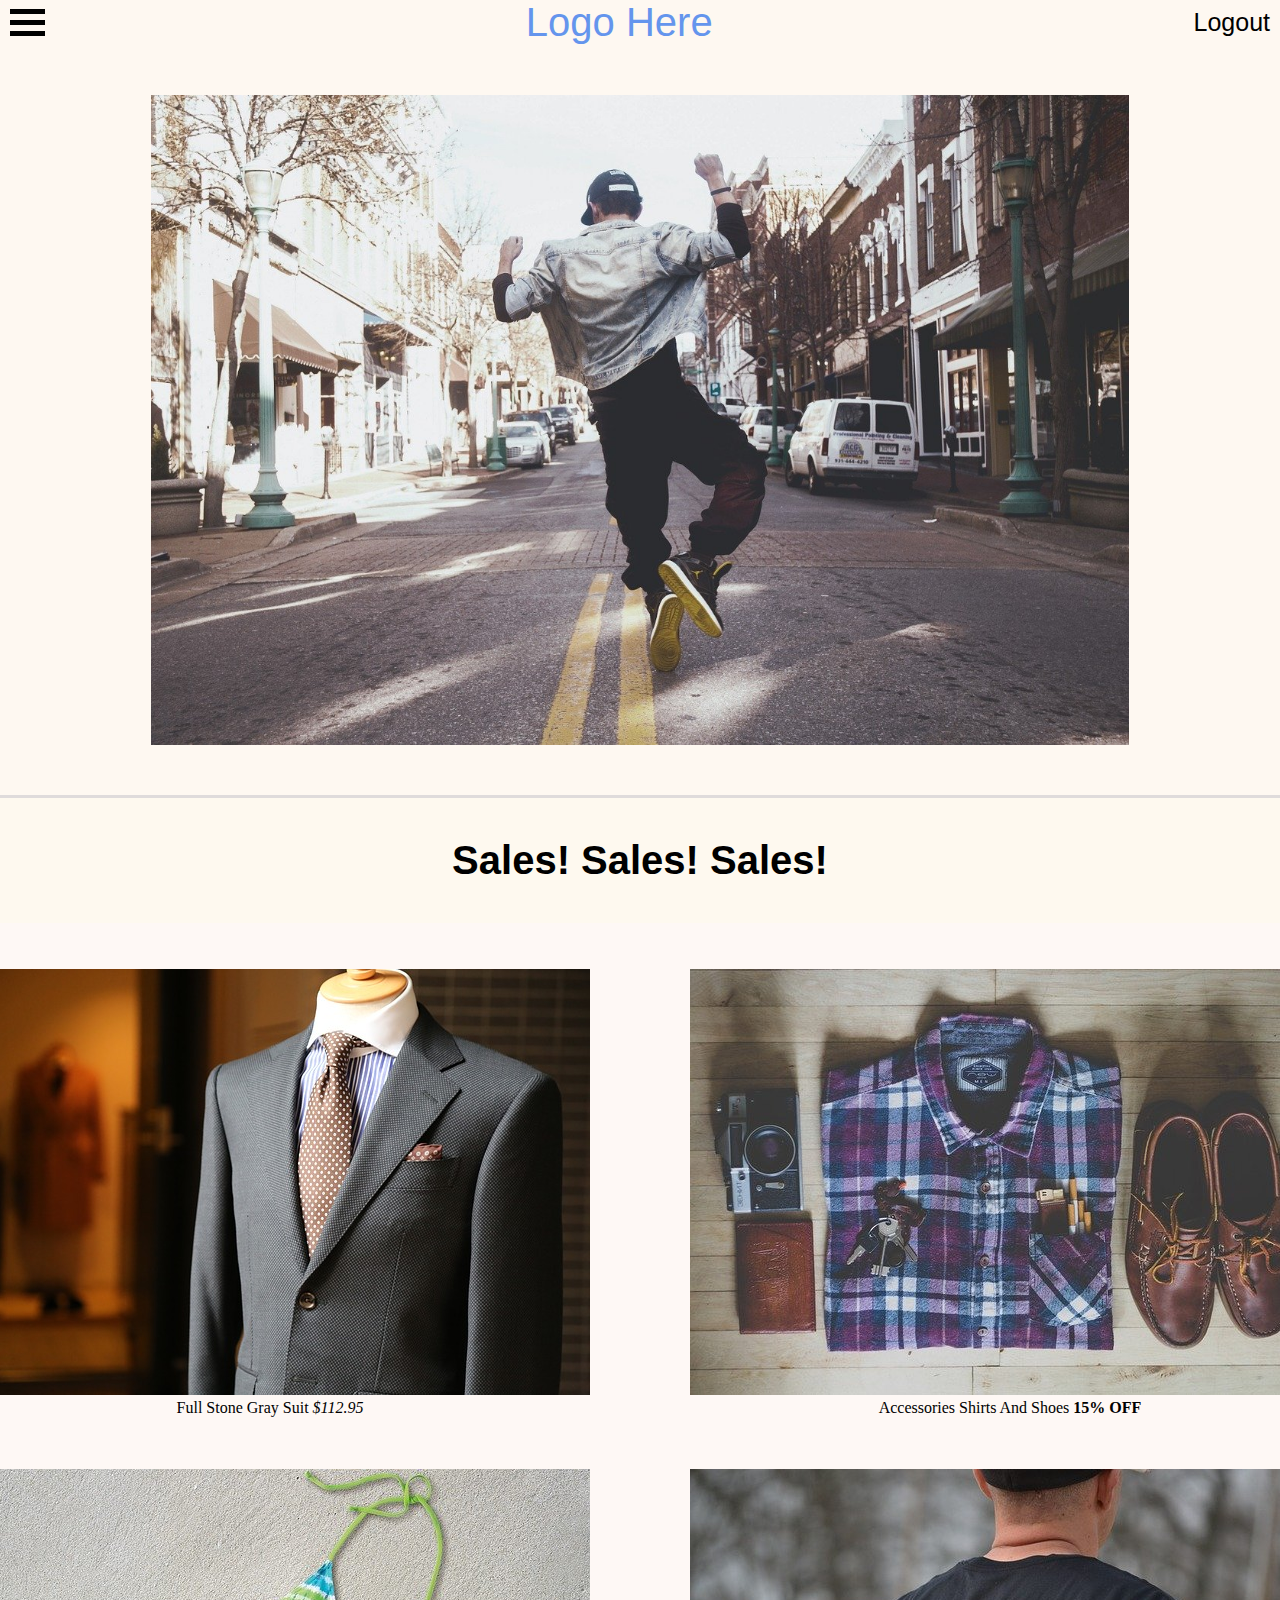
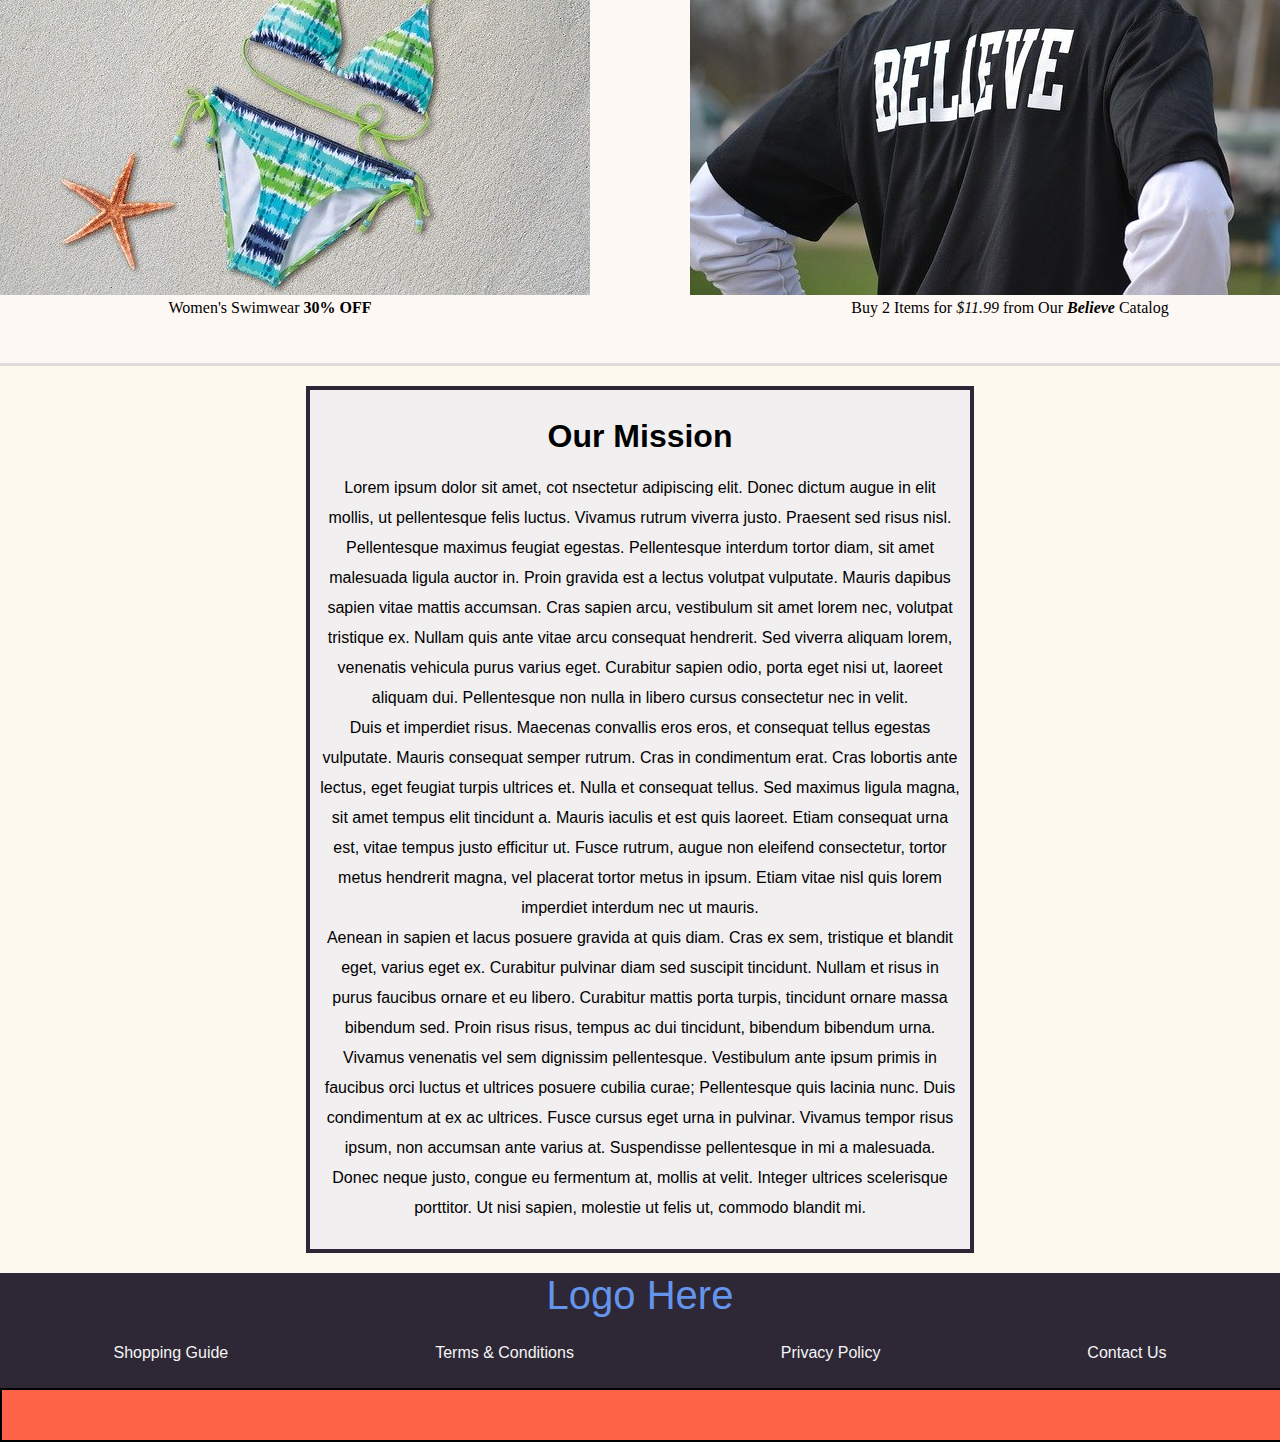
<file: more-practice.html>
<!DOCTYPE html>
<html>
    <head>
        <title>Junior's Template</title>
        <link rel="stylesheet" href="ecommerce.css">
        <meta  content="width=device-width, intial-scale=1" name="viewport">
    </head>
    <body>

        <header>
            <!-- <div class="menu">Menu</div>
            <div class="home">Home</div> -->
        
            <div class="menu">
                <div class="bar1"></div>
                <div class="bar2"></div>
                <div class="bar3"></div>
            </div>
            <div class="logo home">Logo Here</div>
            <!-- <div class="search"><input type="text" placeholder="Search"></div> -->
            <div class="logout">Logout</div>
        </header>
        <main>
        <div class="slideshow-bkg">    
            <figure class="slideshow">
            <img class="slideshow" src="images/hip-hop-1209499_1280.jpg" alt="Person dancing in the middle of the street.">
            </figure> 
        </div> <!-- the ending of the slideshow-bkg class-->
        <p class="sales">Sales! Sales! Sales!</p>
        <div class="sales-grid">    
            
            
           
            <figure class="item clothes">
                <img src="images/fashion-1979136_640.jpg" alt="gray suit on a manequin">
                <figcaption>Full Stone Gray Suit <i>$112.95</i> </figcaption>
            </figure>

            <figure class="item clothes">
                <img src="images/fashion-918446_640.jpg" alt="A wallet, camera, purple and blue flannel shirt, and brown shoes on a wooden table">
                <figcaption>Accessories Shirts And Shoes <b>15% OFF</b> </figcaption>
            </figure>

            <figure class="item clothes">
                <img src="images/bikini-377488_640.jpg" alt="two piece bikini on a sandy beach">
                <figcaption>Women's Swimwear <b>30% OFF</b> </figcaption>
            </figure>

            <figure class="item clothes">
                <img src="images/believe-197091_640.jpg" alt="back of a black t-shirt with the word Believe in bold white text">
                <figcaption>Buy 2 Items for <i>$11.99</i> from Our <i class="believe">Believe</i> Catalog</figcaption>
            </figure>
        </div> <!-- ending for sales grid class -->  
    
        <div class="mission">
        <h1>Our Mission</h1> 
       
        <p>Lorem ipsum dolor sit amet, cot nsectetur adipiscing elit. Donec dictum augue in elit mollis, ut pellentesque felis luctus. Vivamus rutrum viverra justo. Praesent sed risus nisl. Pellentesque maximus feugiat egestas. Pellentesque interdum tortor diam, sit amet malesuada ligula auctor in. Proin gravida est a lectus volutpat vulputate. Mauris dapibus sapien vitae mattis accumsan. Cras sapien arcu, vestibulum sit amet lorem nec, volutpat tristique ex. Nullam quis ante vitae arcu consequat hendrerit. Sed viverra aliquam lorem, venenatis vehicula purus varius eget. Curabitur sapien odio, porta eget nisi ut, laoreet aliquam dui. Pellentesque non nulla in libero cursus consectetur nec in velit. <br>

            Duis et imperdiet risus. Maecenas convallis eros eros, et consequat tellus egestas vulputate. Mauris consequat semper rutrum. Cras in condimentum erat. Cras lobortis ante lectus, eget feugiat turpis ultrices et. Nulla et consequat tellus. Sed maximus ligula magna, sit amet tempus elit tincidunt a. Mauris iaculis et est quis laoreet. Etiam consequat urna est, vitae tempus justo efficitur ut. Fusce rutrum, augue non eleifend consectetur, tortor metus hendrerit magna, vel placerat tortor metus in ipsum. Etiam vitae nisl quis lorem imperdiet interdum nec ut mauris.<br>
            
            Aenean in sapien et lacus posuere gravida at quis diam. Cras ex sem, tristique et blandit eget, varius eget ex. Curabitur pulvinar diam sed suscipit tincidunt. Nullam et risus in purus faucibus ornare et eu libero. Curabitur mattis porta turpis, tincidunt ornare massa bibendum sed. Proin risus risus, tempus ac dui tincidunt, bibendum bibendum urna. Vivamus venenatis vel sem dignissim pellentesque. Vestibulum ante ipsum primis in faucibus orci luctus et ultrices posuere cubilia curae; Pellentesque quis lacinia nunc. Duis condimentum at ex ac ultrices. Fusce cursus eget urna in pulvinar. Vivamus tempor risus ipsum, non accumsan ante varius at. Suspendisse pellentesque in mi a malesuada. Donec neque justo, congue eu fermentum at, mollis at velit. Integer ultrices scelerisque porttitor. Ut nisi sapien, molestie ut felis ut, commodo blandit mi. <br>
            
        </p>
        </div>  <!-- ending for the mission class-->


        </main>

        <footer>
            <div class="contact-us">
                <div class="logo home">Logo Here</div>
                <ul>
                    <li>Shopping Guide</li>
                    <li>Terms & Conditions</li>
                    <li>Privacy Policy</li>
                    <li>Contact Us</li>
                </ul>
            
            <div class="ani-border"></div>
        </div>  <!-- the ending of the contact-us class -->
        </footer>

    </body>
</html>
</file>
<file: ecommerce.css>
:root {

}

html, body{
    margin: 0;
}

body {
    background-color: #FEF9EF;
    
}



/* .grid-style {
    display: grid; 
    grid-template-columns: repeat(4, );
    grid-template-rows: ;
    
} */

/* .grid-style > * { 
    min-width: 0;
} */

/* Nav Bar */

header {
    display: flex;
    background-color: #fef8f1;
    color: black;
    font-family: 'Lucida Sans', 'Lucida Sans Regular', 'Lucida Grande', 'Lucida Sans Unicode', Geneva, Verdana, sans-serif;
    justify-content: space-between;
    align-items: center;
    /* border: solid black 3px; */
    width: 100%;
}

header > div {
    font-size: 25px;
    

}

header > div:nth-child(2) {
    color: cornflowerblue;
    transition: all 0.5s;
    justify-self: center;
    font-size: 40px;
    font-family: 'Lucida Sans', 'Lucida Sans Regular', 'Lucida Grande', 'Lucida Sans Unicode', Geneva, Verdana, sans-serif;
}

.logo:hover {
    font-size: 55px;
    font-weight: bold;
}

/* .search > input {
   height: 30px;
   width: 100px;
   font-size: 28px;
} */


.bar1, .bar2, .bar3 {
    height: 5px;
    width: 35px;
    background-color: black;
    margin: 6px 10px;
    justify-self: flex-start;
}

.logout {
    margin: 0 10px;
}


/* Main */

.slideshow {
    display: flex;
    justify-content: center;
    margin: 0 auto;
    height: 650px;
    width: auto;
    border: #dfdbdb ;
}

.slideshow-bkg {
    background-color: #fef8f1;
    padding: 50px;
    border-bottom: #dfdbdb solid 3px;
}
/* There's a grid here reminder */
.sales {
    display: flex;
    font-size: 40px;
    font-weight: bold;
    font-family: 'Franklin Gothic Medium', 'Arial Narrow', Arial, sans-serif;
    justify-content: center;
    align-content: center;
    height: fit-content;
    
}
figcaption {
    text-align: center;
}

.sales-grid {
    display: grid;
    grid-template-columns: repeat(2, auto);
    background-color: #FEF8F5;
    border-bottom: #dfdbdb solid 3px;
    justify-content: center;
    padding: 20px;
}
.sales-grid > * {
    justify-content: center;
    align-content: center;
}

@media all and (max-width: 700px) and (min-width: 0px) {
    .sales-grid {
        display: grid;
        grid-template-columns: 500px;
        grid-gap: 50px;
    }


    
}

.clothes, .item {
    justify-self: center;
    align-content: center;
    transition: all 1s;
    padding: 10px;
}   

.clothes:hover {
    opacity: 45%;
}


.believe {
    font-weight: bolder;
}

.mission {
    margin: 20px auto;
    padding: 10px;
    width: 40em;
    border: solid #2E2836 4px;
    text-align: center;
    line-height: 30px;
    background-color: #F2EFF0;
    font-family: 'Lucida Sans', 'Lucida Sans Regular', 'Lucida Grande', 'Lucida Sans Unicode', Geneva, Verdana, sans-serif;
}

/* Footer */
footer {
    margin: 0;
}

.contact-us {
    background-color: #2E2836;
    color: whitesmoke;
    margin: 0;
    height: 100%;
    width: 100%;
}

.logo {
    color: cornflowerblue;
    transition: all 0.5s;
    text-align: center;
    font-size: 40px;
    font-family: 'Lucida Sans', 'Lucida Sans Regular', 'Lucida Grande', 'Lucida Sans Unicode', Geneva, Verdana, sans-serif;

}

ul {
    display: flex;
    list-style-type: none;
    justify-content: space-around;
    padding: 10px;
    font-family: 'Lucida Sans', 'Lucida Sans Regular', 'Lucida Grande', 'Lucida Sans Unicode', Geneva, Verdana, sans-serif;
} 


.ani-border {
    margin: 0;
    width: 100%;
    height: 50px;
    background-color: tomato;
    border: solid black 2px;
    animation-name: change;
    animation-duration: 5s;
    animation-delay: 2s;
    animation-iteration-count: infinite;
}
@keyframes change {
0% {width: 100%; height: 50px; background-color: turquoise;}
10% {width: 100%; height: 50px; background-color: teal;}
20% {width: 100%; height: 50px; background-color: springgreen;}
30% {width: 100%; height: 50px; background-color: steelblue;}
40% {width: 100%; height: 50px; background-color: salmon;}
50% {width: 100%; height: 50px; background-color: plum;}
60% {width: 100%; height: 50px; background-color: rebeccapurple;}
70% {width: 100%; height: 50px; background-color: palevioletred;}
80% {width: 100%; height: 50px; background-color: palegoldenrod;}
90% {width: 100%; height: 50px; background-color: olive;}
100% {width: 100%; height: 50px; background-color: lightslategray;}
}
</file>
